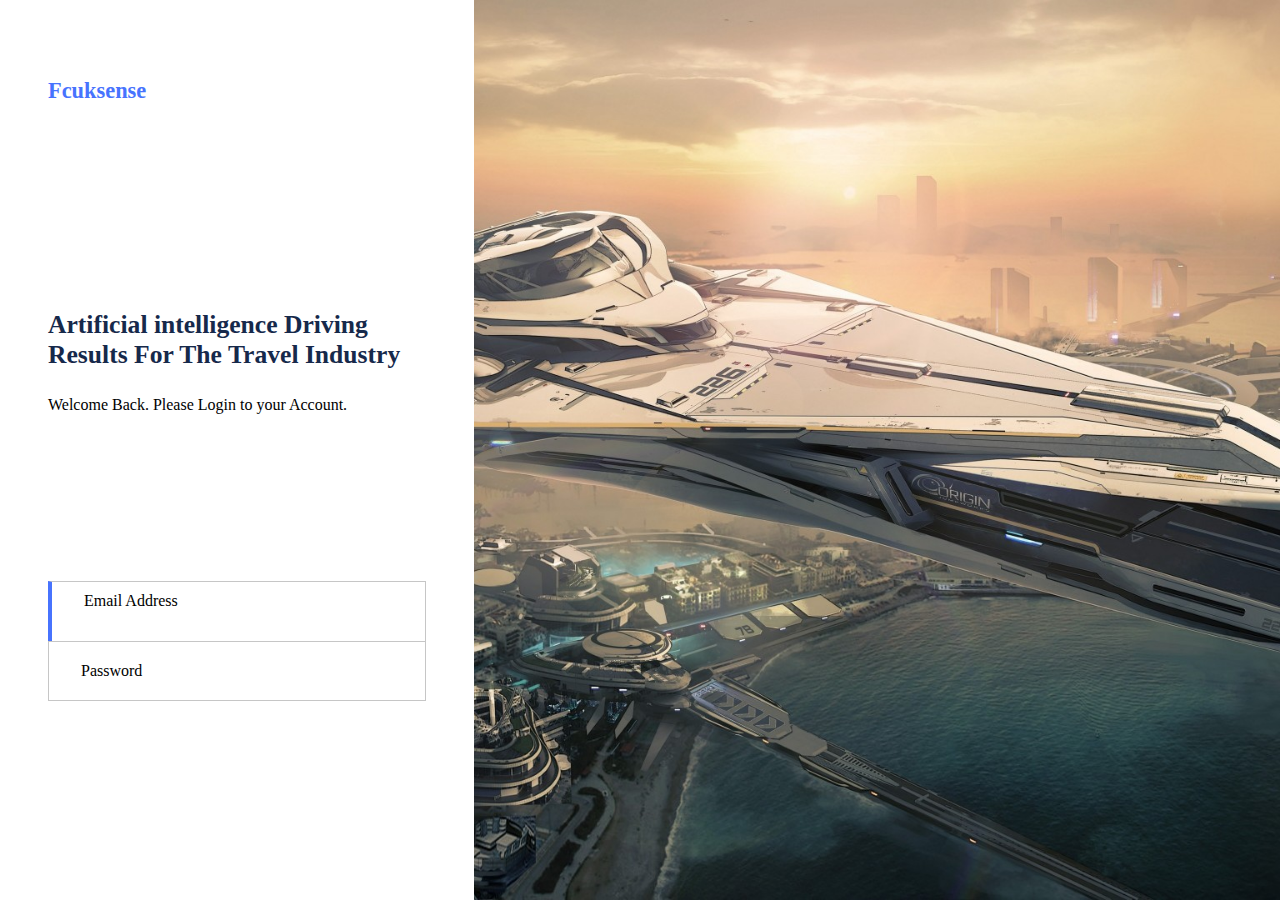
<file: index.html>
<!DOCTYPE html>
<html lang="en">
<head>
    <meta charset="UTF-8">
    <title>Login design</title>
    <link rel="stylesheet" href="css/index.css">
</head>
<body>

<main class="login-wrapper">
    <section class="login-section">
        <h4 class="title">Fcuksense</h4>

       <div class="sec-one">
           <h3>
               Artificial intelligence Driving Results
               For  The Travel Industry
           </h3>
           <p>Welcome Back. Please Login to your Account.</p>
       </div>

        <form action="#" class="sec-two" autocomplete="off">
            <div class="text-field">
                <input class="input" autofocus type="email" id="email">
                <label for="email">Email Address</label>
            </div>
            <div class="text-field">
                <input class="input" type="password" id="password">
                <label for="password">Password</label>
            </div>
        </form>

        <div class="sec-three">

        </div>


    </section>
</main>

<script src="js/index.js"></script>
</body>
</html>
</file>
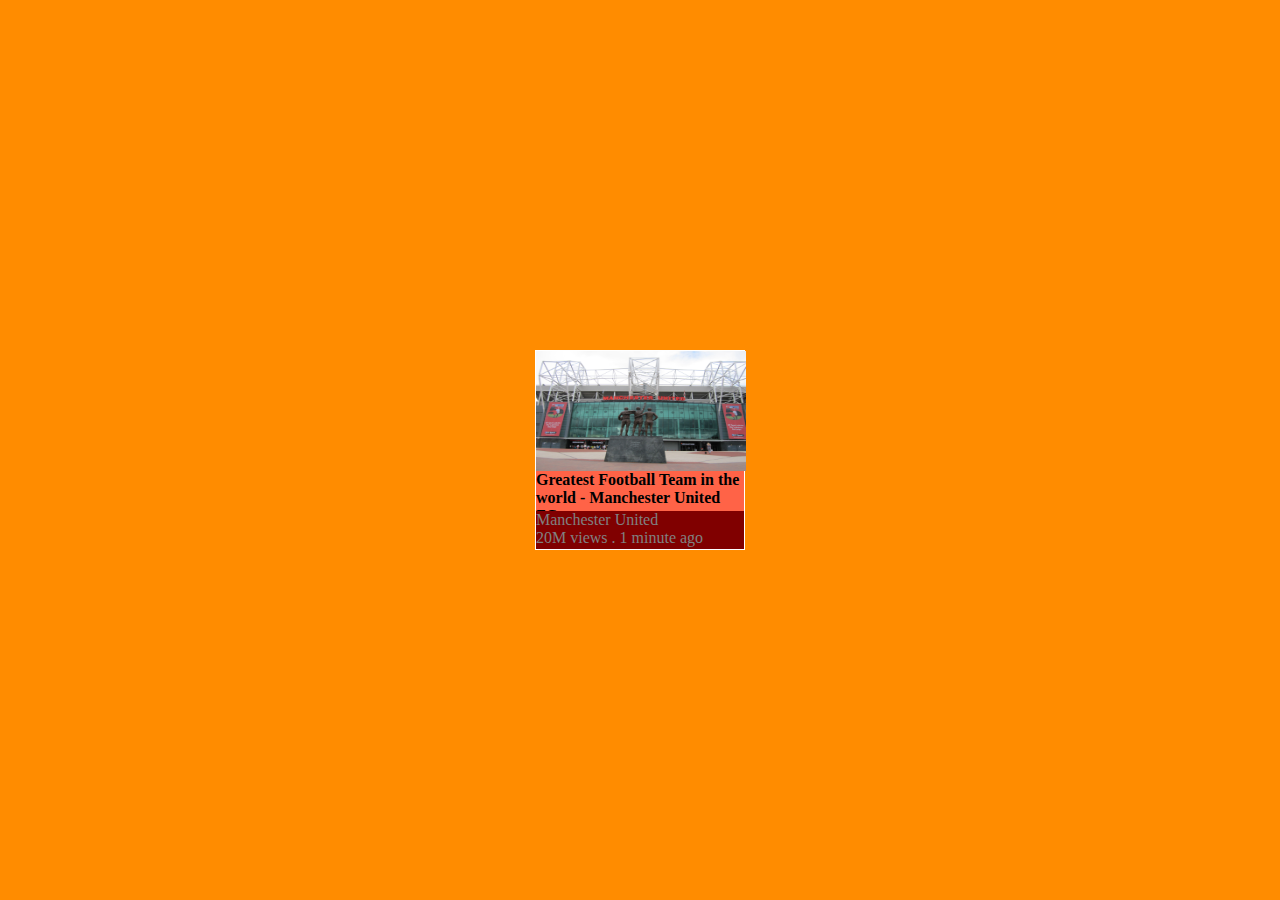
<file: contmed.html>
<!DOCTYPE html>
<html>

<head>
    <link rel="stylesheet" href="contentv.css">
</head>

<body>
    <div class="wrapper">
        <div class="vcontainer">
            <div class="vsection1">
                <img src="image.jpg" height="120px" width="210px" alt="image of old man lifting a dumbell">
            </div>
            <div class="vsection2"><b>Greatest Football Team in the world - Manchester United FC</b></div>
            <div class="vsection3">Manchester United<br> 20M views . 1 minute ago </div>
        </div>
    </div>
</body>

</html>
</file>
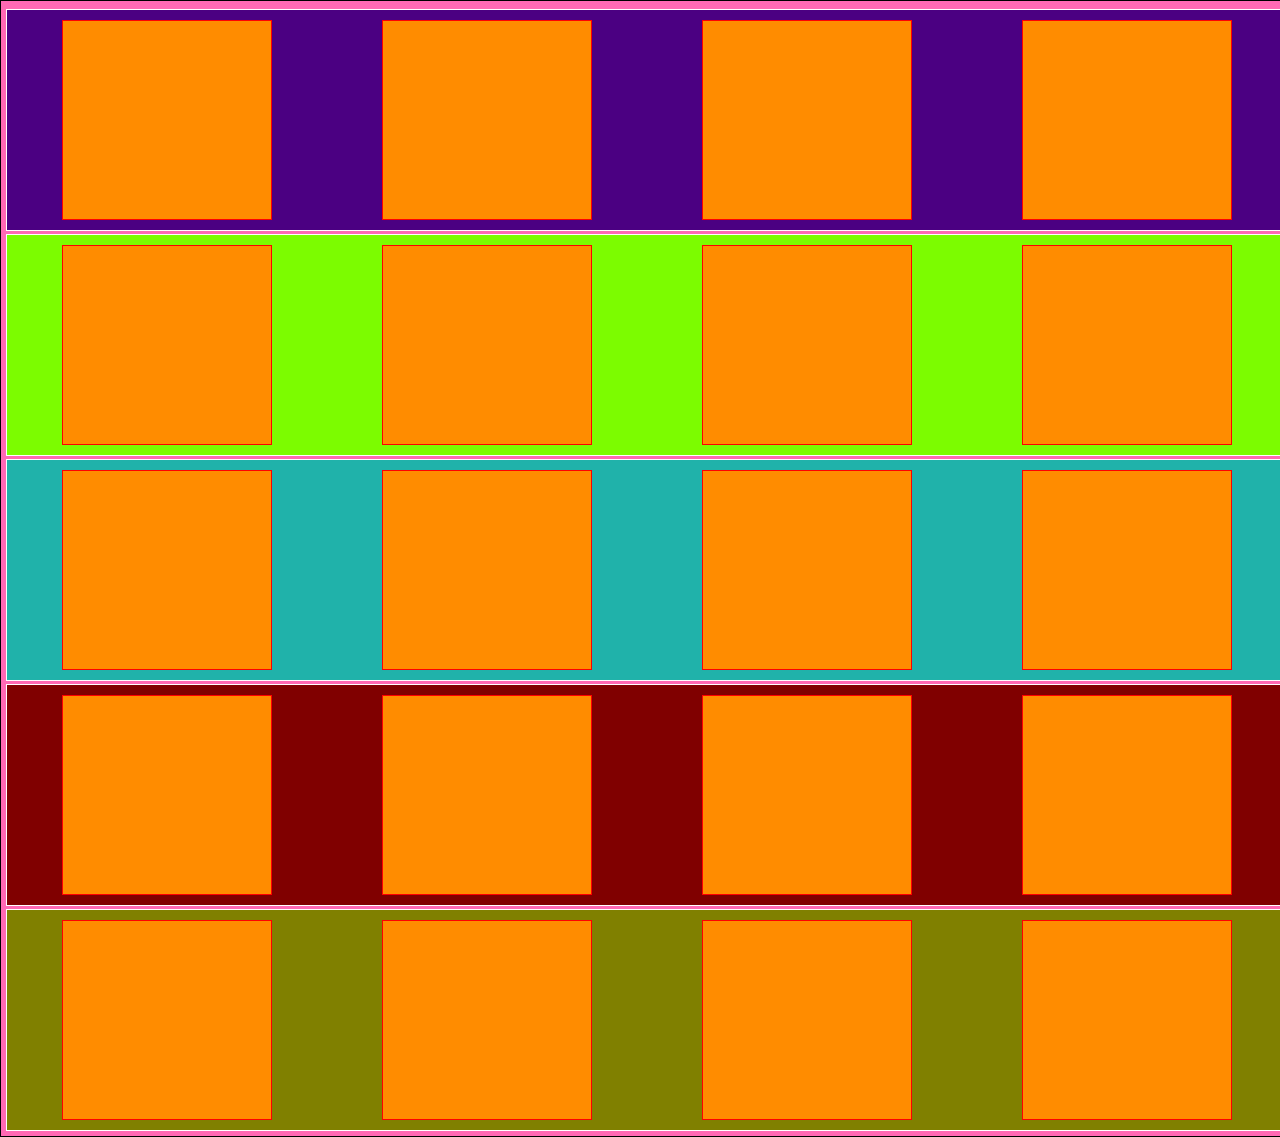
<file: videos.html>
<!DOCTYPE html>
<html>
<head>
    <link rel="stylesheet" href="vidcont.css">
</head>
<body>
    <div class="vidcontainer"> 
        <div class="controw1">
            <div class="card"></div>
            <div class="card"></div>
            <div class="card"></div>
            <div class="card"></div>
        </div>
        <div class="controw2">
            <div class="card"></div>
            <div class="card"></div>
            <div class="card"></div>
            <div class="card"></div>
        </div>
        <div class="controw3">
            <div class="card"></div>
            <div class="card"></div>
            <div class="card"></div>
            <div class="card"></div>
        </div>
        <div class="controw4"> 
            <div class="card"></div>
            <div class="card"></div>
            <div class="card"></div>
            <div class="card"></div>
        </div>
        <div class="controw5">
            <div class="card"></div>
            <div class="card"></div>
            <div class="card"></div>
            <div class="card"></div>
        </div>
    </div>
    
</body>

</html>
</file>
<file: css/index.css>
*{
    box-sizing: border-box;
}

html{

}

body{
    margin: 0;
}

.login-wrapper{
    position: fixed;
    top: 0;
    left: 0;
    width: 100%;
    height: 100%;
    background: url("../img/background.jpg");
    background-size: cover;
}

.login-section{
    width: 37%;
    height: 100%;
    background: white;
    padding: 3rem;
    display: flex;
    flex-direction: column;
    justify-content: space-between;
}

.title{
    color: #4773fe;
    font-weight: 600;
    font-size: 1.4rem;
}

.sec-one h3{
    font-weight: 600;
    font-size: 1.6rem;
    color: #16294b;
}

.text-field{
    width: 100%;
    height: 60px;
    border: 1px solid #c6c6c6;
    position: relative;
    /*border-left: 1px solid #c6c6c6;*/
    transition: border-left-color 300ms;
}

.border-left{
    border-left: 4px solid #4773fe;
}

.text-field input{
    width: calc(100% - 2rem);
    margin-bottom: 10px;
    position: absolute;
    left: 2rem;
    bottom: 0;
    border: none;
    background: transparent;
    outline: none;
    color: #4773fe;
    font-weight: 800;
}

.text-field label {
    position: absolute;
    top: 20px;
    left: 2rem;
    transition: top 300ms;
}

.text-field input:focus ~ label {
    top: 10px;
}

.text-field:first-child{
    border-bottom: none;
}
</file>
<file: contentv.css>
html, body{
    margin: 0;
    height: 100%;
}
body{
    height: 100%;
}
.wrapper{
    height: 100%;
    width: 100%;
    background-color: darkorange;
    display: flex;
    align-items: center;
    justify-content: center;
}
.vcontainer{
    border: 1px solid white;
    height: 200px;
    width: 210px;
    display: flex;
    flex-direction: column;
    box-sizing: border-box;
}
.vsection1{
    height: 120px;
    width: 100%;
    background-color: teal;
}
.vsection2{
    height: 40px;
    width: 100%;
    background-color: tomato;
}
.vsection3{
    height: 40px;
    width: 100%;
    background-color: maroon;
    color: grey;
}
</file>
<file: vidcont.css>
html, body{
    margin: 0;
    height: 100%;
}
body{
    height: 100%;
}

.vidcontainer{
    top: 80px;
    bottom: 0;
    width: 100%;
    border: 1px solid black;
    padding: 5px;
    background-color: hotpink;
    display: flex;
    flex-direction: column;
    flex: 1 1 0;
}
.controw1{
    height: 220px;
    width: 100%;
    border: 1px solid white;
    background-color: indigo;
    margin-top: 3px;
    display: flex;
    justify-content: space-around;
    align-items: center;
}
.controw2{
    height: 220px;
    width: 100%;
    border: 1px solid white;
    background-color: lawngreen;
    margin-top: 3px;
    display: flex;
    justify-content: space-around;
    align-items: center;
}
.controw3{
    height: 220px;
    width: 100%;
    border: 1px solid white;
    background-color: lightseagreen;
    margin-top: 3px;
    display: flex;
    justify-content: space-around;
    align-items: center;
}
.controw4{
    height: 220px;
    width: 100%;
    border: 1px solid white;
    background-color: maroon;
    margin-top: 3px;
    display: flex;
    justify-content: space-around;
    align-items: center;
}
.controw5{
    height: 220px;
    width: 100%;
    border: 1px solid white;
    background-color: olive;
    margin-top: 3px;
    display: flex;
    justify-content: space-around;
    align-items: center;
}
.card{
    height: 200px;
    width: 210px;
    border: 1px solid red;
    background-color: darkorange;
    box-sizing: border-box;
}
</file>
